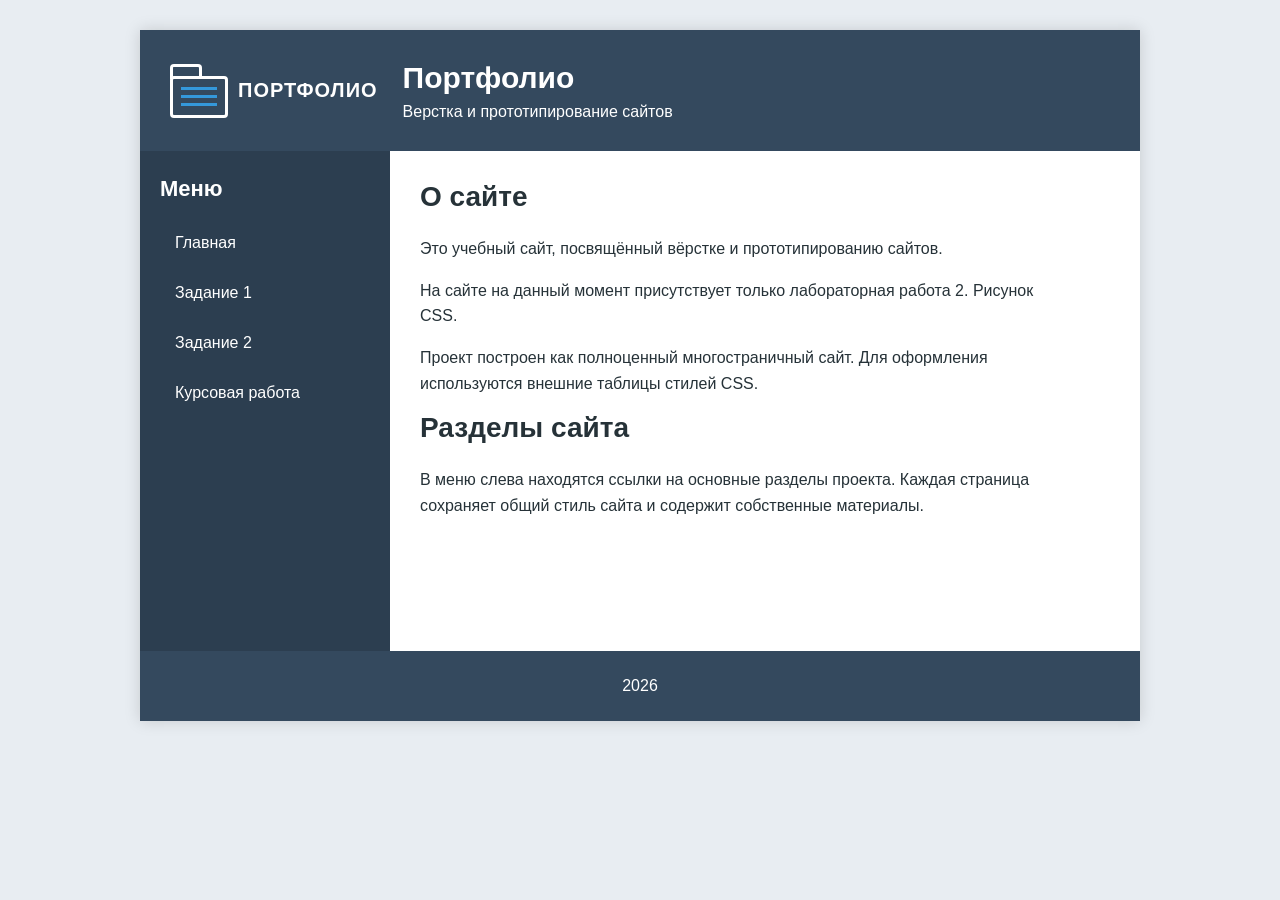
<file: index.html>
<!DOCTYPE html>
<html lang="ru">
<head>
    <meta charset="UTF-8">
    <meta name="viewport" content="width=device-width, initial-scale=1.0">

    <title>Портфолио - верстка и прототипирование сайтов</title>

    <link rel="stylesheet" href="css/style.css">
    <link rel="stylesheet" href="css/pic.css">
</head>

<body>

    <div id="container">

        <!-- Header -->
        <header id="header">

            <div class="logo">
                <span class="logo-symbol"></span>
                <span class="logo-text">ПОРТФОЛИО</span>
            </div>

            <div class="header-text">
                <h1>Портфолио</h1>
                <p>Верстка и прототипирование сайтов</p>
            </div>

        </header>


        <!-- Основная область -->
        <div id="layout">

            <nav id="menu">

                <h2>Меню</h2>

                <ul>
                    <li>
                        <a href="index.html">Главная</a>
                    </li>

                    <li>
                        <a href="pages/task1.html">Задание 1</a>
                    </li>

                    <li>
                        <a href="pages/task2.html">Задание 2</a>
                    </li>

                    <li>
                        <a href="pages/coursework.html">Курсовая работа</a>
                    </li>
                </ul>

            </nav>


            <!-- Content -->
            <main id="content">

                <article>

                    <h2>О сайте</h2>

                    <p>
                        Это учебный сайт, посвящённый
                        вёрстке и прототипированию сайтов.
                    </p>

                    <p>
                        На сайте на данный момент присутствует только лабораторная работа 2. Рисунок CSS.
                    </p>

                    <p>
                        Проект построен как полноценный многостраничный
                        сайт. Для оформления используются внешние
                        таблицы стилей CSS.
                    </p>

                    <h2>Разделы сайта</h2>

                    <p>
                        В меню слева находятся ссылки на основные
                        разделы проекта. Каждая страница сохраняет
                        общий стиль сайта и содержит собственные
                        материалы.
                    </p>

                </article>

            </main>

        </div>


        <!-- Footer -->
        <footer id="footer">

            <p>
                2026
            </p>

        </footer>

    </div>

</body>
</html>
</file>
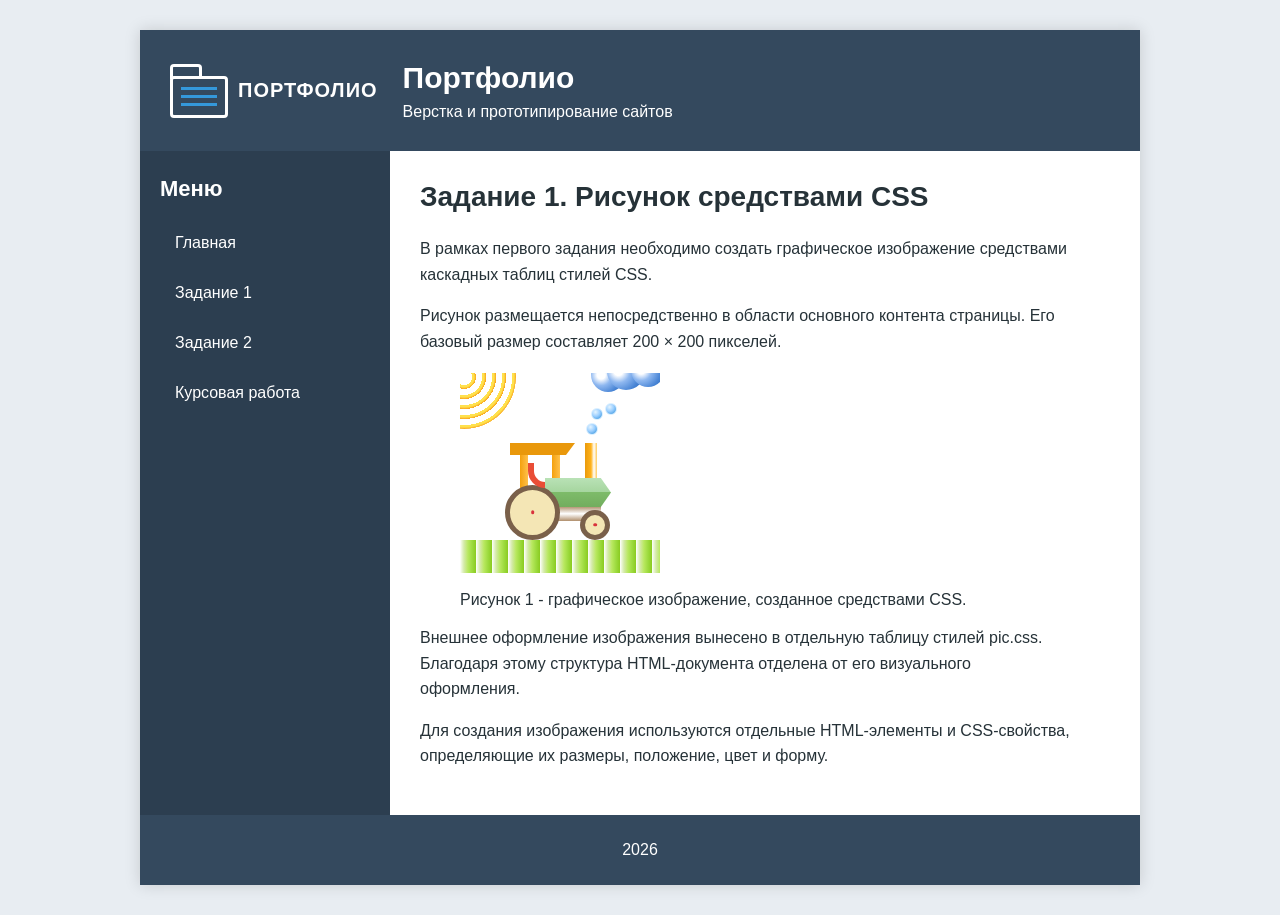
<file: pages/task1.html>
<!DOCTYPE html>
<html lang="ru">
<head>
    <meta charset="UTF-8">
    <meta name="viewport" content="width=device-width, initial-scale=1.0">

    <title>Задание 1 - Рисунок CSS</title>

    <!-- Общие стили -->
    <link rel="stylesheet" href="../css/style.css">

    <!-- Стили рисунка -->
    <link rel="stylesheet" href="../css/pic.css">
</head>

<body>

    <div id="container">

        <header id="header">

            <div class="logo">
                <span class="logo-symbol"></span>
                <span class="logo-text">ПОРТФОЛИО</span>
            </div>

            <div class="header-text">
                <h1>Портфолио</h1>
                <p>Верстка и прототипирование сайтов</p>
            </div>

        </header>


        <!-- Основная область -->
        <div id="layout">

            <!-- Menu -->
            <nav id="menu">

                <h2>Меню</h2>

                <ul>
                    <li>
                        <a href="../index.html">Главная</a>
                    </li>

                    <li>
                        <a href="task1.html">Задание 1</a>
                    </li>

                    <li>
                        <a href="task2.html">Задание 2</a>
                    </li>

                    <li>
                        <a href="coursework.html">Курсовая работа</a>
                    </li>
                </ul>

            </nav>


            <!-- Content -->
            <main id="content">

                <article>

                    <h2>Задание 1. Рисунок средствами CSS</h2>

                    <p>
                        В рамках первого задания необходимо создать
                        графическое изображение средствами каскадных
                        таблиц стилей CSS.
                    </p>

                    <p>
                        Рисунок размещается непосредственно в области
                        основного контента страницы. Его базовый размер
                        составляет 200 × 200 пикселей.
                    </p>


                    <!-- Рисунок -->
                    <figure class="task-picture">

                        <div class="picture">

                            <div class="sun"></div>

                            <div class="cloud"></div>

                            <div class="smoke smoke1"></div>
                            <div class="smoke smoke2"></div>
                            <div class="smoke smoke3"></div>

                            <div class="ground"></div>

                            <div class="tractor">
                                <div class="wheel rear"></div>
                                <div class="wheel front"></div>
                                <div class="body-base"></div>
                                <div class="body"></div>

                                <div class="cabin-post left"></div>
                                <div class="cabin-post right"></div>
                                <div class="cabin-roof"></div>

                                <div class="seat"></div>
                                <div class="chimney"></div>
                            </div>

                        </div>
                        

                        <figcaption>
                            Рисунок 1 - графическое изображение,
                            созданное средствами CSS.
                        </figcaption>

                    </figure>


                    <p>
                        Внешнее оформление изображения вынесено
                        в отдельную таблицу стилей pic.css.
                        Благодаря этому структура HTML-документа
                        отделена от его визуального оформления.
                    </p>

                    <p>
                        Для создания изображения используются
                        отдельные HTML-элементы и CSS-свойства,
                        определяющие их размеры, положение,
                        цвет и форму.
                    </p>

                </article>

            </main>

        </div>


        <!-- Footer -->
        <footer id="footer">

            <p>
                2026
            </p>

        </footer>

    </div>

</body>
</html>
</file>
<file: css/style.css>
* {
    box-sizing: border-box;
}

html,
body {
    margin: 0;
    padding: 0;
}

body {
    font-family: Arial, sans-serif;
    background-color: #e8edf2;
    color: #263238;
}


/* основной контейнер */

#container {
    width: 1000px;
    min-height: 600px;
    margin: 30px auto;

    background-color: #ffffff;

    box-shadow: 0 0 15px rgba(0, 0, 0, 0.15);
}


/* Header */

#header {
    min-height: 121px;
    padding: 20px 30px;

    display: flex;
    align-items: center;
    gap: 25px;

    background-color: #34495e;
    color: #ffffff;
}


/* Лого */

.logo {
    display: flex;
    align-items: center;
    gap: 10px;

    flex-shrink: 0;
}

.logo-symbol {
    position: relative;

    width: 58px;
    height: 42px;
    margin-top: 12px;

    border: 3px solid #ffffff;
    border-radius: 4px;

    background-color: transparent;
}

/* Вкладка папки */
.logo-symbol::before {
    content: "";

    position: absolute;
    top: -15px;
    left: -3px;

    width: 26px;
    height: 12px;

    border: 3px solid #ffffff;
    border-bottom: none;
    border-radius: 4px 4px 0 0;

    background-color: transparent;
}

/* Листы внутри папки */
.logo-symbol::after {
    content: "";

    position: absolute;
    top: 8px;
    left: 8px;

    width: 36px;
    height: 3px;

    background-color: #3498db;

    box-shadow:
        0 8px 0 #3498db,
        0 16px 0 #3498db;
}

.logo-text {
    font-size: 20px;
    font-weight: bold;
    letter-spacing: 1px;
}

.logo-text span {
    color: #3498db;
}


/* текст в header */

.header-text h1 {
    margin: 0 0 8px;

    font-size: 30px;
}

.header-text p {
    margin: 0;

    font-size: 16px;
}


/* Основная область 
    Левое меню + content */

#layout {
    display: flex;
    align-items: stretch;

    min-height: 500px;
}


/* Левое меню */

#menu {
    width: 250px;
    flex-shrink: 0;

    padding: 25px 20px;

    background-color: #2c3e50;
    color: #ffffff;
}

#menu h2 {
    margin-top: 0;
    margin-bottom: 20px;

    font-size: 22px;
}


/* Меню*/

#menu ul {
    margin: 0;
    padding: 0;

    list-style: none;
}

#menu li {
    margin-bottom: 8px;
}

#menu a {
    display: block;

    padding: 12px 15px;

    color: #ffffff;
    text-decoration: none;

    border-radius: 5px;
}

#menu a:hover {
    background-color: #3498db;
}


/* Content */

#content {
    flex: 1;

    padding: 30px;
    background-color: #ffffff;
}

#content article {
    max-width: 650px;
}

#content h2 {
    margin-top: 0;

    font-size: 28px;
}

#content p {
    line-height: 1.6;
}


/* Footer */

#footer {
    min-height: 70px;

    display: flex;
    align-items: center;
    justify-content: center;

    padding: 15px;

    color: #ffffff;
    background-color: #34495e;
}

#footer p {
    margin: 0;
}


/* Адаптивность */

@media (max-width: 1000px) {

    #container {
        width: 95%;
    }

}

@media (max-width: 700px) {

    #layout {
        flex-direction: column;
    }

    #menu {
        width: 100%;
    }

    #menu ul {
        display: flex;
        flex-wrap: wrap;
        gap: 8px;
    }

    #menu li {
        margin: 0;
    }

    #content {
        width: 100%;
    }

    #header {
        flex-direction: column;
        align-items: flex-start;
    }

}
</file>
<file: css/pic.css>
* {
    box-sizing: border-box;
}

.picture {
    position: relative;
    width: 200px;
    height: 200px;
    overflow: hidden;
    margin: 18.2px 0;
    background: #fff;
    border: none;
    border-radius: 0;
}

.ground {
    position: absolute;
    left: 0;
    bottom: 0;
    width: 200px;
    height: 33px;
    background: repeating-linear-gradient(
        90deg,
        #ffffff 0px,
        #e8f5d0 2px,
        #d4eaa8 4px,
        #b8e85f 8px,
        #9ddb3f 12px,
        #8acb20 16px
    );
}

.tractor {
    position: absolute;
    left: 0;
    bottom: 18px;
    width: 160px;
    height: 106px;
}

.wheel {
    position: absolute;
    border-radius: 50%;
}

.wheel.rear { /* Колесо заднее */
    left: 45px;
    bottom: 15px;
    width: 55px;
    height: 55px;
    border: 5px solid #7a604a;
    background: #f4e6b5;
    z-index: 2;
}

.wheel.front { /* Колесо переднее */
    left: 120px;
    bottom: 15px;
    width: 30px;
    height: 30px;
    border: 5px solid #7a604a;
    background: #f4e6b5;
    z-index: 1;
}

.wheel::before {
    content: "";
    position: absolute;
    top: 50%;
    left: 50%;
    transform: translate(-50%, -50%);
    background: #d9323c;
    border-radius: 50%;
}

.wheel.front::before,
.wheel.rear::before {
    width: 3.6px;
    height: 3.6px;
}

.body-base {
    position: absolute;
    left: 85px;
    bottom: 34px;
    width: 56px;
    height: 28.5px;
    background: linear-gradient(
        to bottom,
        #b08f6c 0%,
        #b08f6c 50%,
        #ffffff 75%,
        #b08f6c 100%
    );
    border: none;
    border-radius: 0;
}

.body {
    position: absolute;
    left: 85px;
    bottom: 48px;
    width: 56px;
    height: 28.5px;
    background: linear-gradient(
        to bottom,
        #b9e2b6 0%,
        #a5d59e 50%,
        #7dbb69 50%,
        #72ad5e 100%
    );
    border: none;
    border-radius: 0;
    z-index: 1;
}

.body::after {
    content: "";
    position: absolute;
    top: 0;
    right: -10px;
    width: 10px;
    height: 28.5px;
    background: linear-gradient(
        to bottom,
        #b9e2b6 0%,
        #a5d59e 50%,
        #7dbb69 50%,
        #72ad5e 100%
    );
    clip-path: polygon(0 0, 100% 50%, 0 100%);
}

.cabin-post {
    position: absolute;
    bottom: 75px;
    width: 7.5px;
    height: 38px;
    background: linear-gradient(
        to right,
        #f4a10e,
        #ffc04a
    );
    border: none;
}

.cabin-post.left {
    left: 60px;
    height: 40.5px;
    bottom: 60px;
    z-index: 0;
}

.cabin-post.right {
    left: 92px;
    height: 27px;
    z-index: 0;
}

.cabin-roof {
    position: absolute;
    left: 50px;
    bottom: 100px;
    width: 56px;
    height: 12px;
    background: #e9980b;
    border: none;
    border-radius: 0;
}

.cabin-roof::after {
    content: "";
    position: absolute;
    top: 0;
    right: -9px;
    width: 0;
    height: 0;
    border-top: 12px solid #e9980b;
    border-right: 9px solid transparent;
}

.seat {
    position: absolute;
    left: 67.5px;
    bottom: 67px;
    width: 17.5px;
    height: 25px;
    background: transparent;
    border-left: 6.6px solid #e94d36;
    border-bottom: 6.6px solid #e94d36;
    border-top: none;
    border-right: none;
    border-radius: 0 0 0 20.4px;
    z-index: 3;
}

.chimney {
    position: absolute;
    left: 125px;
    bottom: 75px;
    width: 12px;
    height: 37px;
    background: linear-gradient(
        to right,
        #e99a0c 0%,
        #ffb21a 50%,
        #ffffff 75%,
        #ffcb5a 100%
    );
    z-index: 0;
}

.sun {
    position: absolute;
    left: -48px;
    top: -48px;
    width: 104px;
    height: 104px;
    border-radius: 50%;
    background: radial-gradient(
        circle,
        #ffffff 0px,
        #ffffff 8px,

        /* дуга 1 */
        #ffe14d 8px,
        #ffe14d 10px,
        #f9a51a 12px,
        transparent 12px,
        transparent 18px,

        /* дуга 2 */
        #ffe14d 18px,
        #ffe14d 20px,
        #f9a51a 22px,
        transparent 22px,
        transparent 28px,

        /* дуга 3 */
        #ffe14d 28px,
        #ffe14d 30px,
        #f9a51a 32px,
        transparent 32px,
        transparent 38px,

        /* дуга 4 */
        #ffe14d 38px,
        #ffe14d 40px,
        #f9a51a 42px,
        transparent 42px,
        transparent 48px,

        /* дуга 5 */
        #ffe14d 48px,
        #ffe14d 50px,
        #f9a51a 52px,
        transparent 52px
    );
    z-index: 0;
}

.cloud,
.cloud::before,
.cloud::after {
    position: absolute;
    border-radius: 50%;
    background: radial-gradient(
        circle at 30% 50%,
        #ffffff 0%,
        #ffffff 14%,
        #8fb8f0 36%,
        #4a86d6 66%,
        #1f5fb0 100%
    );
}

/* левый кругляшок */
.cloud {
    top: -15px;
    right: 35px;
    width: 34px;
    height: 34px;
    z-index: 1;
}

/* средний кругляшок — правее и поверх левого */
.cloud::before {
    content: "";
    left: 16px;
    top: -6px;
    width: 38px;
    height: 38px;
    z-index: 2;
}

/* правый кругляшок — самый правый и поверх всех */
.cloud::after {
    content: "";
    left: 40px;
    top: -5px;
    width: 34px;
    height: 34px;
    z-index: 3;
}


.smoke {
    position: absolute;
    border-radius: 50%;
    background: radial-gradient(
        circle at 35% 30%,
        #e5f4ff,
        #9bcfff 45%,
        #5eabea 75%,
        #c6e4ff 100%
    );
    border: 1.5px solid #d9efff;
}

.smoke1 {
    left: 131px;
    top: 35px;
    width: 12.4px;
    height: 12.4px;
}

.smoke2 {
    left: 126px;
    top: 50px;
    width: 12.4px;
    height: 12.4px;
}

.smoke3 {
    left: 145px;
    top: 30px;
    width: 12.4px;
    height: 12.4px;
}
</file>
